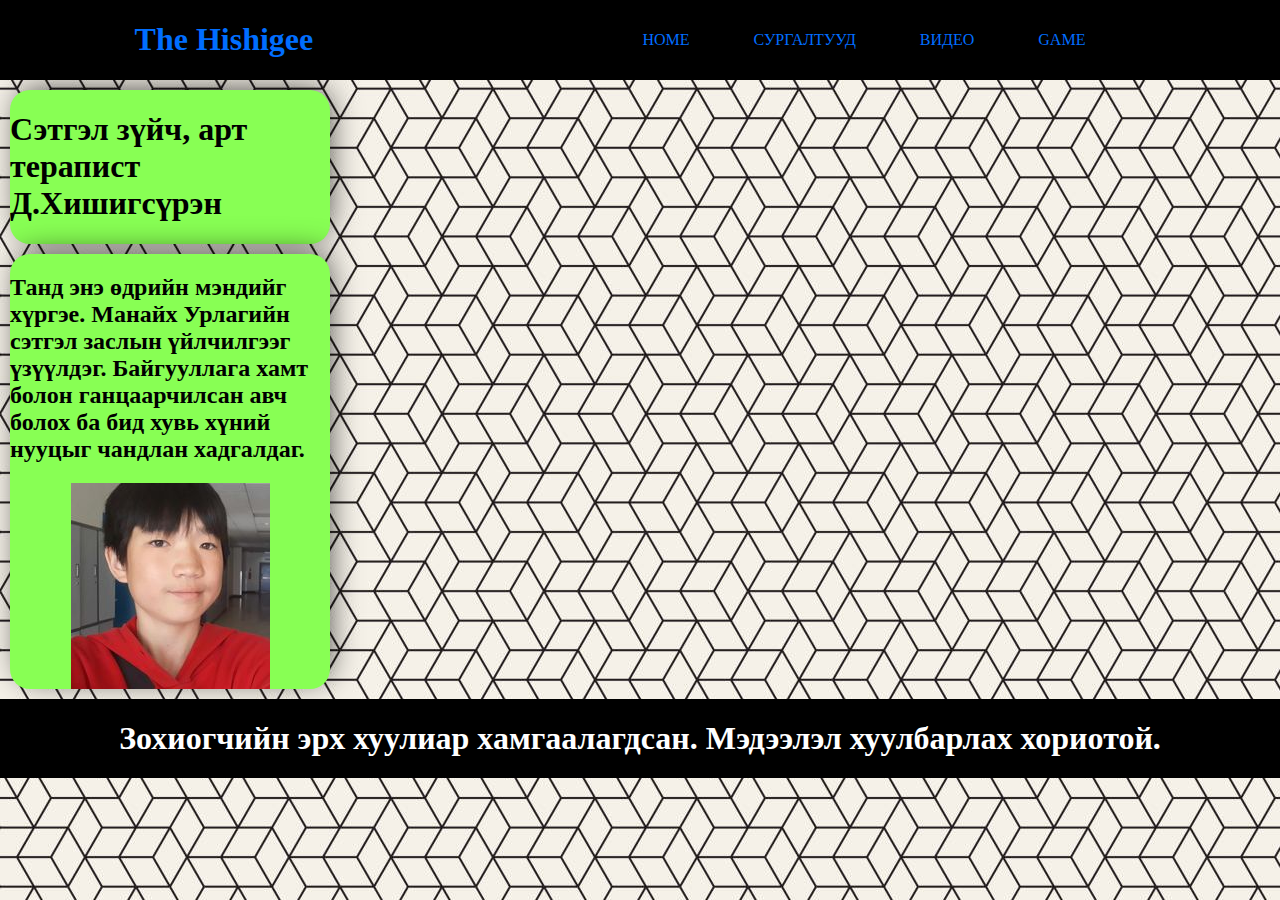
<file: index.html>
<!DOCTYPE html>
<html lang="en">
<head>
    <meta charset="UTF-8">
    <meta name="viewport" content="width=device-width, initial-scale=1.0">
    <title>Document</title>
    <link rel="stylesheet" href="style.css">
    <style>
        .port {
            margin: 10px;
            background-color: #88ff54;
width: 25vw;
display: flex;
flex-direction: column;
align-items: center;
border-radius: 20px;
box-shadow: 4px -5px 32px -6px rgba(0,0,0,0.75);
-webkit-box-shadow: 4px -5px 32px -6px rgba(0,0,0,0.75);
-moz-box-shadow: 4px -5px 32px -6px rgba(0,0,0,0.75);
transition: 0.4s;
        }
.port:hover{
    transform: scale(1.05);
    
}
    </style>
</head>
<body>
    <div class="content">
    <div class="e">
        <div class="e1">
        <h1 class="e2">The Hishigee</h1>
        <div>
            <a class="e2" href="index.html">HOME</a>
            <a class="e2" href="index-2.html">СУРГАЛТУУД</a>
            <!-- <a class="e2" href="index-3.html">БЛОГ НИЙТЛЭЛ</a> -->
            <a class="e2" href="index-3.html">ВИДЕО</a>
            <a class="e2" href="https://poki.com/">GAME</a>
        </div>
        </div>
        <div class="port">
            <h1>Сэтгэл зүйч, арт терапист Д.Хишигсүрэн  </h1>
        </div>
        <div class="port">
            <h2>
Танд энэ өдрийн  мэндийг  хүргэе.
Манайх Урлагийн сэтгэл заслын үйлчилгээг үзүүлдэг. 
Байгууллага хамт болон ганцаарчилсан авч болох ба 
бид хувь хүний  нууцыг чандлан хадгалдаг.
       </h2> 
    <img src="luffy.jpg" alt=""></div>
</div>
<div class="tep"><h1>Зохиогчийн эрх хуулиар хамгаалагдсан. Мэдээлэл хуулбарлах хориотой.</h1>
</div>
</body>
</html>
</file>
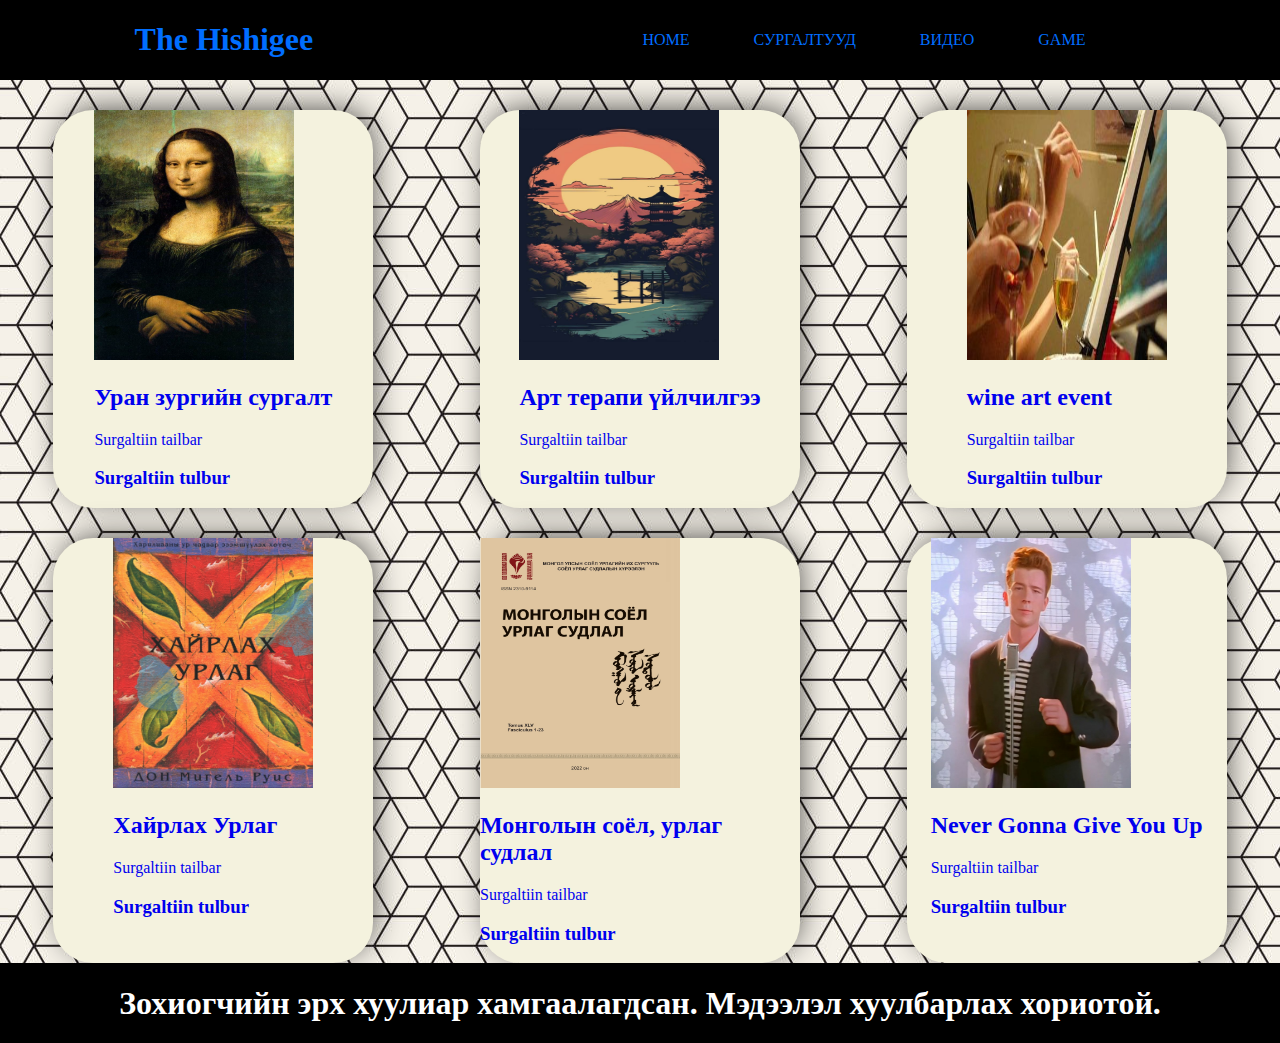
<file: index-2.html>
<!DOCTYPE html>
<html lang="en">
<head>
    <meta charset="UTF-8">
    <meta name="viewport" content="width=device-width, initial-scale=1.0">
    <title>surgalt</title>
    <link rel="stylesheet" href="style.css">
</head>
<body>
    <div class="content">
    <div class="e">
        <div class="e1">
        <h1 class="e2">The Hishigee</h1>
        <div>
            <a class="e2" href="index.html">HOME</a>
            <a class="e2" href="index-2.html">СУРГАЛТУУД</a>
            <!-- <a class="e2" href="index-3.html">БЛОГ НИЙТЛЭЛ</a> -->
            <a class="e2" href="index-3.html">ВИДЕО</a>
            <a class="e2" href="https://poki.com/">GAME</a>
        </div>
        </div>

        <div class="surgalt-container">

        <div class="surgalt">
            <a href="https://youtu.be/dQw4w9WgXcQ" target="_blank">
            <img src="b30c55d02125891d8e7dd0c68fcb09c8.jpg" alt="">
            <h2>Уран зургийн сургалт</h3>
            <p> Surgaltiin tailbar</p>
            <h3>Surgaltiin tulbur</h3>
        </a>
        </div>
        <div class="surgalt">
            <a href="https://youtu.be/dQw4w9WgXcQ" target="_blank">
            <img src="The-Japan-iPhone-Wallpaper-HD.jpg" alt="">
            <h2>Арт терапи үйлчилгээ</h3>
            <p> Surgaltiin tailbar</p>
            <h3>Surgaltiin tulbur</h3>
        </a>
        </div>
        <div class="surgalt">
            <a href="https://youtu.be/dQw4w9WgXcQ" target="_blank">
            <img src="365944135_1961336910901637_1998137393508468230_n.jpg" alt="">
            <h2>wine art event</h3>
            <p> Surgaltiin tailbar</p>
            <h3>Surgaltiin tulbur</h3>
        </a>
        </div>
    </div>
    <div class="surgalt-container">
        <div class="surgalt">
            <a href="https://youtu.be/dQw4w9WgXcQ" target="_blank">
            <img src="cKxx6QQXgj8jeUp8.jpg" alt="">
            <h2>Хайрлах Урлаг</h3>
            <p> Surgaltiin tailbar</p>
            <h3>Surgaltiin tulbur</h3>
        </a>
        </div>
        <div class="surgalt">
            <a href="https://youtu.be/dQw4w9WgXcQ" target="_blank">
            <img src="1.jpg" alt="">
            <h2>Монголын соёл, урлаг судлал</h3>
            <p> Surgaltiin tailbar</p>
            <h3>Surgaltiin tulbur</h3>
        </a>
        </div>
        <div class="surgalt">
            <a href="https://youtu.be/dQw4w9WgXcQ" target="_blank">
            <img src="artworks-XJdVplPCbvDvJlH7-jF9c4A-t500x500.jpg" alt="">
            <h2>Never Gonna Give You Up</h3>
            <p> Surgaltiin tailbar</p>
            <h3>Surgaltiin tulbur</h3>
        </a>
        </div>
    </div>
    <div class="tep"><h1>Зохиогчийн эрх хуулиар хамгаалагдсан. Мэдээлэл хуулбарлах хориотой.</h1>
    </div>
</body>
</html>
</file>
<file: style.css>
* {
    text-decoration: none;
    list-style: none
}
.tep {
    color: white;
    background-color: rgb(0, 0, 0);
box-sizing: border-box;
display: flex;
flex-direction: row;
justify-content: space-around;
align-items: center;
}
.e1 {
    background-color: rgb(0, 0, 0);
    box-sizing: border-box;
    display: flex;
    flex-direction: row;
    justify-content: space-around;
    align-items: center;
} 
.e2 {
    color: rgb(0, 110, 255);
    margin-right: 60px;
    text-decoration: none;
}
.e3 {
    height: 60vh;
    object-fit: cover;
    position: absolute;
    top: 200px;
}
.content {
    position: absolute;
    top: 0;
    right: 0;
    left: 0;
    z-index: 1;
}
.container{
    display: flex;
    justify-content: flex-end;
    position: relative;
}
.e9 {
    display: flex;
    flex-direction: row;
    color: rgb(0, 0, 0);
}
body {
    background-image: url(istockphoto-1220443934-612x612.jpg);
    margin: 0%;
    background-color: rgb(255, 255, 255);
}
.box {
    border: 1px solid black;
}



.surgalt{

background-color: #F4F2DE;
width: 25vw;
display: flex;
flex-direction: column;
align-items: center;
border-radius: 40px;
box-shadow: 4px -5px 32px -6px rgba(0,0,0,0.75);
-webkit-box-shadow: 4px -5px 32px -6px rgba(0,0,0,0.75);
-moz-box-shadow: 4px -5px 32px -6px rgba(0,0,0,0.75);
transition: 0.4s;

}
.surgalt:hover{
    transform: scale(1.05);
    
}

.surgalt img{
    width: 200px;
    height: 250px
}
.surgalt-container{
   display: flex;
   justify-content: space-around;
   margin-top: 30px;
}
</file>
